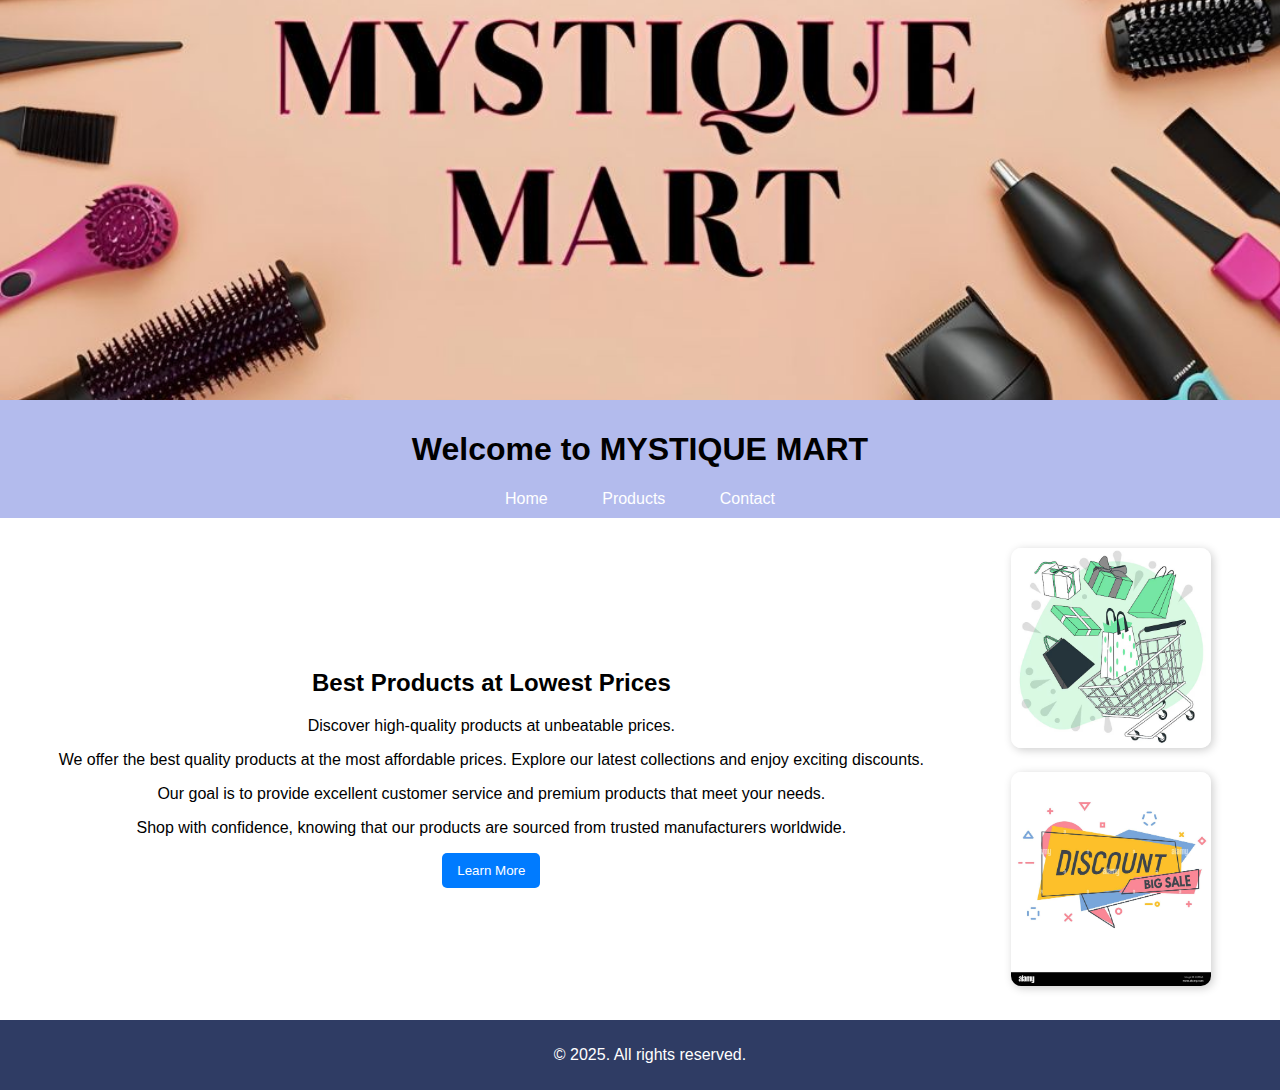
<file: index.html>
<!DOCTYPE html>
<html lang="en">
<head>
    <meta charset="UTF-8">
    <meta name="viewport" content="width=device-width, initial-scale=1.0">
    <title>Home - Online Store</title>
    <link rel="stylesheet" href="styles.css">
</head>
<body>
    <!-- Name: Fariha Afroz, ID: 2230563 -->
    <div class="cover-image">
        <img src="/mid/cover.jpg" alt="Mystique Mart Cover" width="10%">
    </div>
    <header>
        <h1>Welcome to MYSTIQUE MART</h1>
        <nav>
            <ul>
                <li><a href="index.html">Home</a></li>
                <li><a href="products.html">Products</a></li>
                <li><a href="contact.html">Contact</a></li>
            </ul>
        </nav>
    </header>

    <section class="home-container">
        <div>
            <h2>Best Products at Lowest Prices</h2>
            <p>Discover high-quality products at unbeatable prices.</p>
            <p>We offer the best quality products at the most affordable prices. Explore our latest collections and enjoy exciting discounts.</p>
            <p>Our goal is to provide excellent customer service and premium products that meet your needs.</p>
            <p>Shop with confidence, knowing that our products are sourced from trusted manufacturers worldwide.</p>
            <button onclick="showAlert()">Learn More</button>
        </div>
        <div>
            <img src="/mid/home1.jpg" alt="Shopping" width="300"><br>
            <img src="/mid/home2.jpg" alt="Discount Sale" width="300"><br>
        </div>
    </section>
    
    <footer>
        <p>&copy; 2025. All rights reserved.</p>
    </footer>

    <script src="script.js"></script>
</body>
</html>
</file>
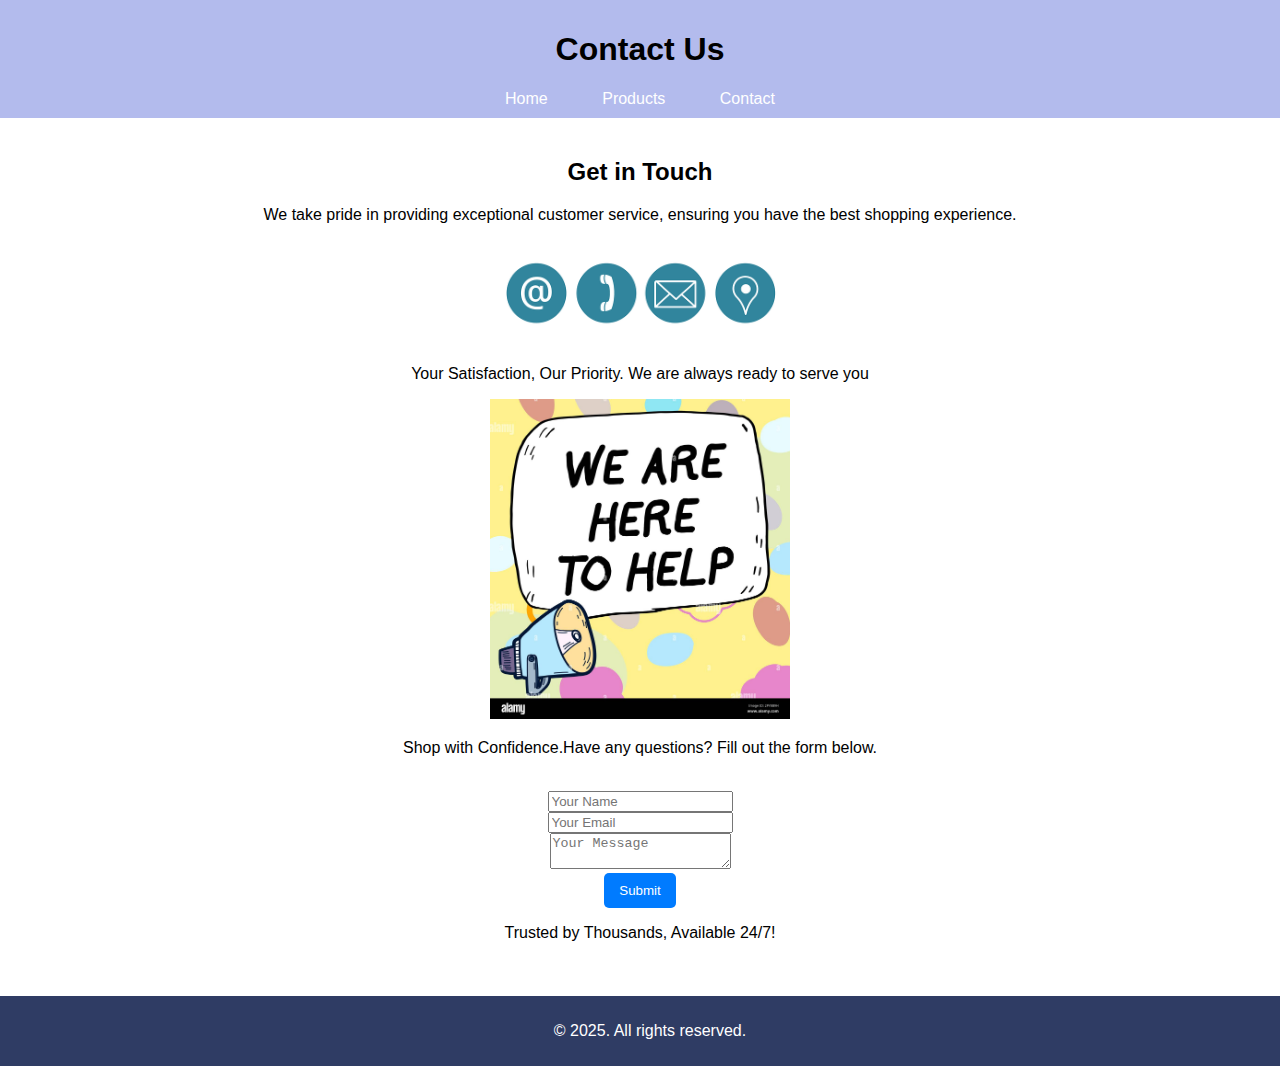
<file: contact.html>
<!DOCTYPE html>
<html lang="en">
<head>
    <meta charset="UTF-8">
    <meta name="viewport" content="width=device-width, initial-scale=1.0">
    <title>Contact Us- Online Store</title>
    <link rel="stylesheet" href="styles.css">
</head>
<body>
    <!-- Name: Fariha Afroz, ID: 2230563 -->
    <header>
        <h1>Contact Us</h1>
        <nav>
            <ul>
                <li><a href="index.html">Home</a></li>
                <li><a href="products.html">Products</a></li>
                <li><a href="contact.html">Contact</a></li>
            </ul>
        </nav>
    </header>

    <section class="contact-form">
        <h2>Get in Touch</h2>
        <p>We take pride in providing exceptional customer service, ensuring you have the best shopping experience.</p>
        <img src="/mid/contact.jpg" alt="Customer Support" width="300"><br>
        <p>Your Satisfaction, Our Priority. We are always ready to serve you</p>
        <img src="/mid/help.jpg" alt="Here to Help" width="300"><br>
        <p>Shop with Confidence.Have any questions? Fill out the form below.</p>
        <br>
        <form onsubmit="return validateForm()">
            <input type="text" id="name" placeholder="Your Name"><br>
            <input type="email" id="email" placeholder="Your Email"><br>
            <textarea id="message" placeholder="Your Message"></textarea><br>
            <button type="submit">Submit</button>
        </form>
        <p>Trusted by Thousands, Available 24/7!</p><br>
    </section>

    <footer>
        <p>&copy; 2025. All rights reserved.</p>
    </footer>

    <script src="script.js"></script>
</body>
</html>
</file>
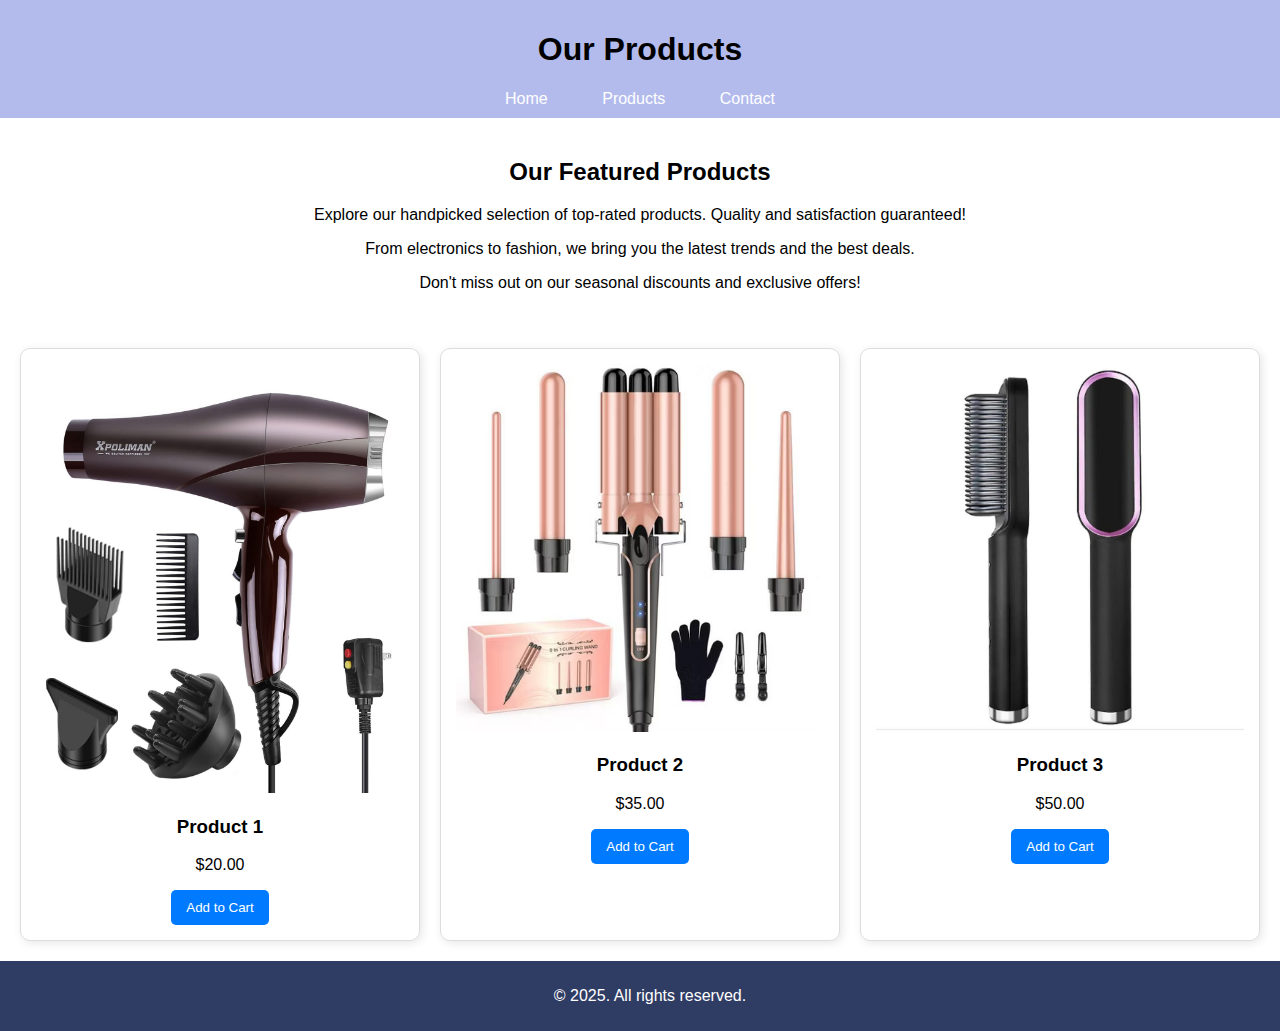
<file: products.html>
<!DOCTYPE html>
<html lang="en">
<head>
    <meta charset="UTF-8">
    <meta name="viewport" content="width=device-width, initial-scale=1.0">
    <title>Products - Online Store</title>
    <link rel="stylesheet" href="styles.css">
</head>
<body>
    <!-- Name: Fariha Afroz, ID: 2230563 -->
    <header>
        <h1>Our Products</h1>
        <nav>
            <ul>
                <li><a href="index.html">Home</a></li>
                <li><a href="products.html">Products</a></li>
                <li><a href="contact.html">Contact</a></li>
            </ul>
        </nav>
    </header>

    <section class="products-container">
        <h2>Our Featured Products</h2>
        
        <p>Explore our handpicked selection of top-rated products. Quality and satisfaction guaranteed!</p>
        <p>From electronics to fashion, we bring you the latest trends and the best deals.</p>
        <p>Don't miss out on our seasonal discounts and exclusive offers!</p>
    </section> 
    
    <section class="grid-container">
        <div class="product-card">
            <img src="/mid/product1.jpg" alt="Product 1" width="200">
            <h3>Product 1</h3>
            <p>$20.00</p>
            <button onclick="addToCart()">Add to Cart</button>
        </div>
        <div class="product-card">
            <img src="/mid/product 2.jpg" alt="Product 2" width="200">
            <h3>Product 2</h3>
            <p>$35.00</p>
            <button onclick="addToCart()">Add to Cart</button>
        </div>
        <div class="product-card">
            <img src="/mid/product 3.jpg" alt="Product 3" width="200">
            <h3>Product 3</h3>
            <p>$50.00</p>
            <button onclick="addToCart()">Add to Cart</button>
        </div>
    </section>

    <footer>
        <p>&copy; 2025. All rights reserved.</p>
    </footer>

    <script src="script.js"></script>
</body>
</html>
</file>
<file: styles.css>
/* Name: Fariha Afroz, ID: 2230563 */

body {
    font-family: Arial, sans-serif;
    margin: 0;
    padding: 0;
    box-sizing: border-box;
}

/* Header & Navigation */
header {
    background-color: #b3bbed;
    padding: 10px 0;
    text-align: center;
}

nav ul {
    list-style: none;
    padding: 0;
    margin: 0;
}

nav ul li {
    display: inline;
    margin: 0 15px;
}

nav ul li a {
    color: white;
    text-decoration: none;
    padding: 10px;
}

nav ul li a:hover {
    background-color: #578cf5;
    border-radius: 5px;
}

/* Home Page */
.cover-image {
    width: 100%;
    height: 400px; 
    overflow: hidden;
}

.cover-image img {
    width: 100%;
    height: 100%;
    object-fit: cover;
}

.home-container {
    display: flex;
    justify-content: space-around;
    align-items: center;
    padding: 20px;
}

.home-container img {
    width: 200px;
    height: auto;
}

/* Products Page */
.home-container, .products-container, .contact-container {
    text-align: center;
    padding: 20px;
}

.home-container img, .products-container img, .contact-container img {
    margin: 10px;
    border-radius: 10px;
    box-shadow: 2px 2px 10px rgba(0, 0, 0, 0.2);
}

.btn {
    display: inline-block;
    background-color: #28a745;
    color: white;
    padding: 10px 15px;
    text-decoration: none;
    border-radius: 5px;
}

.btn:hover {
    background-color: #218838;
}

.grid-container {
    display: grid;
    grid-template-columns: repeat(auto-fit, minmax(250px, 1fr));
    gap: 20px;
    padding: 20px;
}

.product-card {
    border: 1px solid #ddd;
    padding: 15px;
    text-align: center;
    border-radius: 10px;
    box-shadow: 2px 2px 10px rgba(0, 0, 0, 0.1);
}

.product-card img {
    width: 100%;
    height: auto;
}

/* Contact Page */
.contact-form {
    text-align: center;
    padding: 20px;
}

/* Buttons */
button {
    background-color: #007bff;
    color: white;
    border: none;
    padding: 10px 15px;
    cursor: pointer;
    border-radius: 5px;
}

button:hover {
    background-color: #0056b3;
}

/* Footer */
footer {
    background-color: #2f3c64;
    color: white;
    text-align: center;
    padding: 10px;
    position: relative;
    bottom: 0;
    width: 100%;
}
</file>
